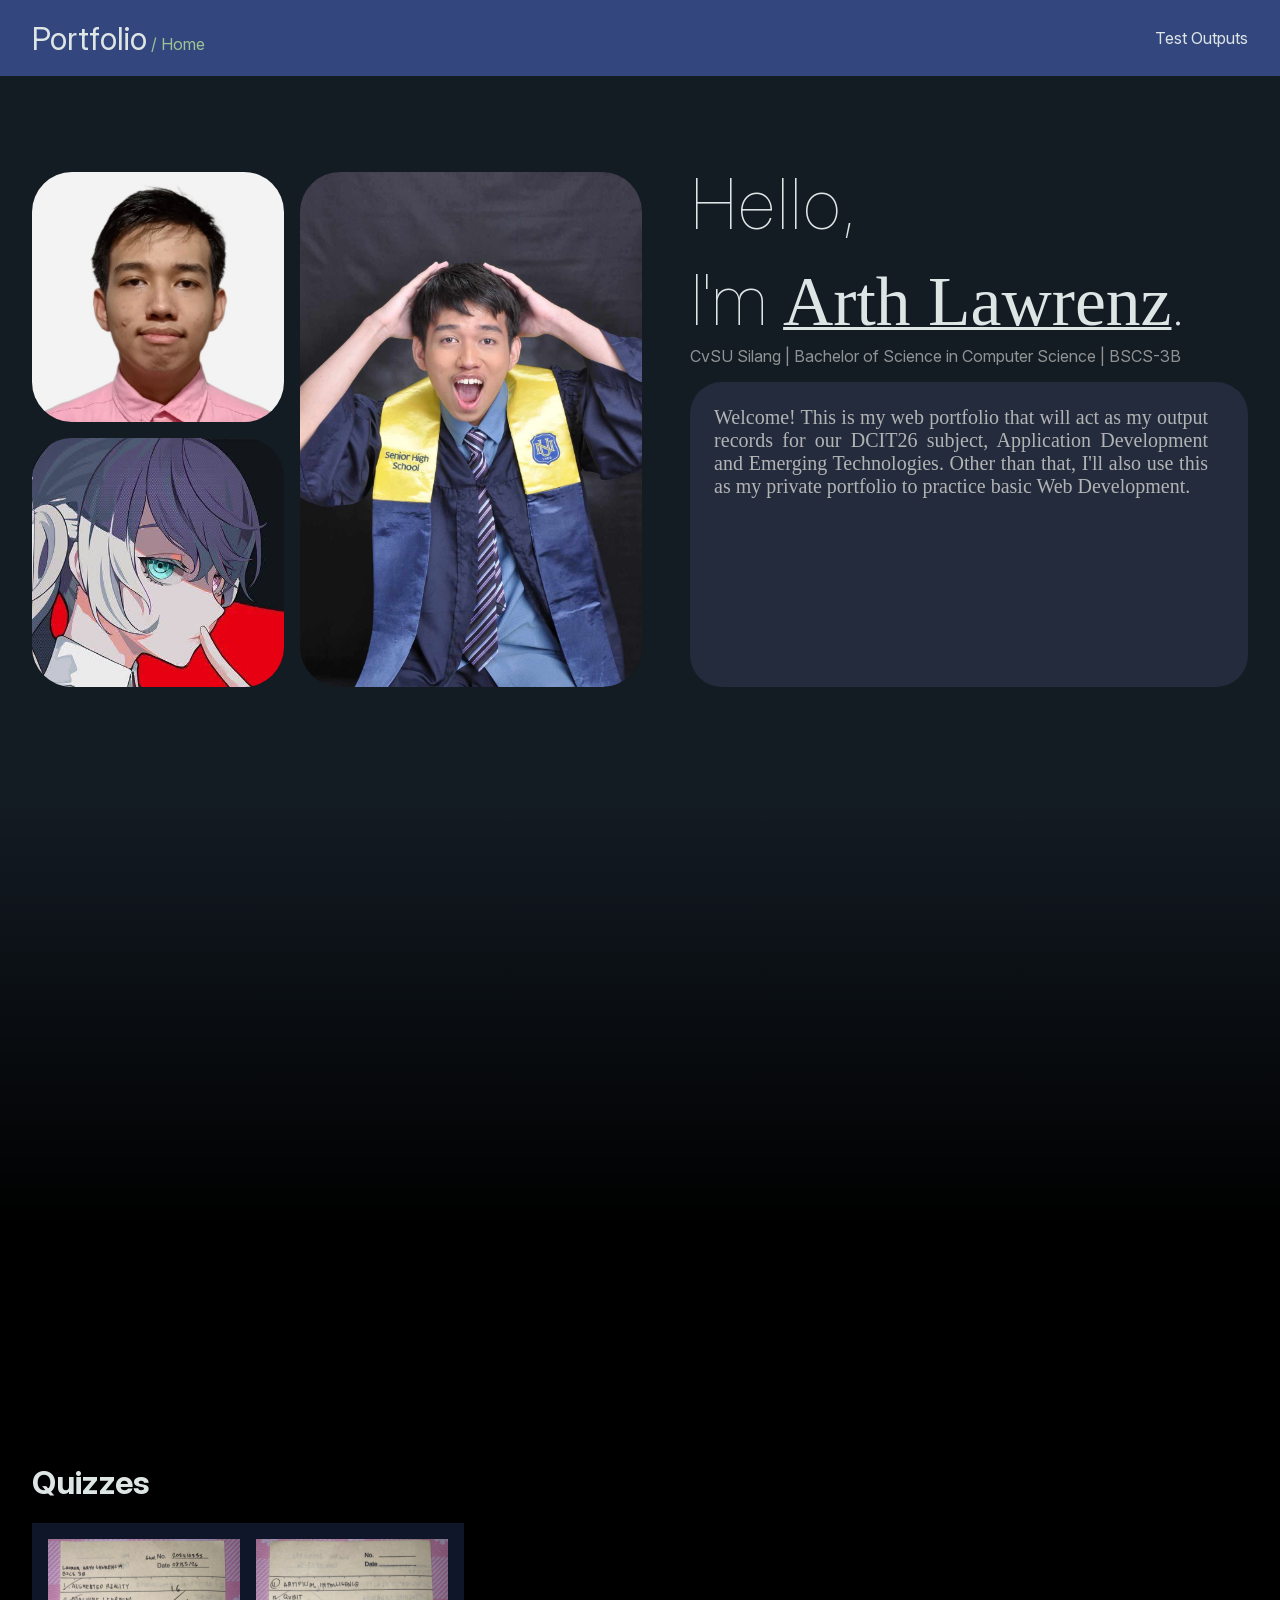
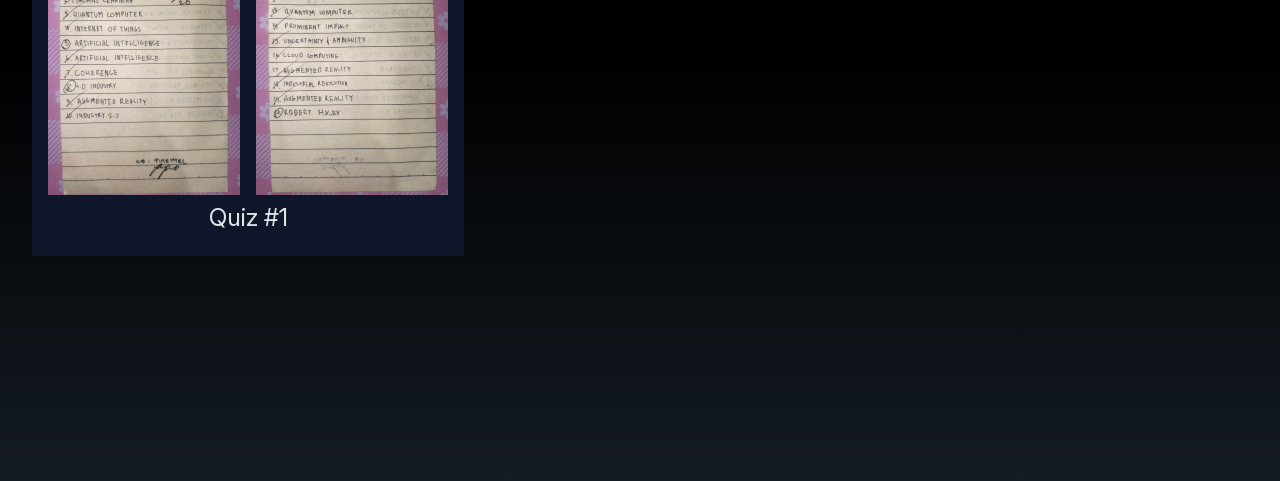
<file: docs/index.html>
<!DOCTYPE html>
<html>
    <head>
        <link rel="stylesheet" href="./style/index.css">
    </head>

    <body>
        <div class="top-bar">
            <div class="page-name">
                <h1>Portfolio</h1>
                <p class="crumb">/ Home</p>
            </div>
            <div class="navigation">
                <a>Test</a>
                <a>Outputs</a>
            </div>
            
        </div>

        <div class="main-content">
            <div class="hero">
                <div class="collage">
                    <div class="collage-stack">
                        <img src="./assets//images/collage-image-1.png">
                        <img src="./assets//images/collage-image-2.jpg">
                    </div>
                    <img src="./assets/images/hero-image.jpeg" class="hero-image">
                </div>
                <div class="text">
                    <h1 class="hello"></h1>
                    <div class="name-line">
                        <span>I'm </span><span class="name">Arth Lawrenz</span><span>.</span>
                    </div>
                    <div class="title-showcase">
                        <p>CvSU Silang</p>
                        <p>Bachelor of Science in Computer Science</p>
                        <p>BSCS-3B</p>
                    </div>
                    <br>
                    <p class="hero-paragraph">
                        Welcome! This is my web portfolio that will act as my output records for our DCIT26 subject, 
                        Application Development and Emerging Technologies. Other than that, I'll also use this as my private portfolio
                        to practice basic Web Development.
                    </p>
                </div>
                
            </div>
            
            <br>
            <div class="transittion-wrapper-1">
                <div class="section-transition-1">
                <!-- black transition with transition animation -->    
                </div>
            </div>


            <div class="quizzes">
                <h1>Quizzes</h1>
                <div class="quiz-cards">
                    <div class="quiz-1-card">
                        <div class=""quiz-1-images>
                            <img src="./assets/images/quiz-1-1.jpg">
                            <img src="./assets/images/quiz-1-2.jpg">    
                        </div>
                        <p class="quiz-1-title">Quiz #1</p>
                    </div>
                </div>
            </div>



            <div class="footer">

            </div>
        </div>
    </body>
</html>
</file>
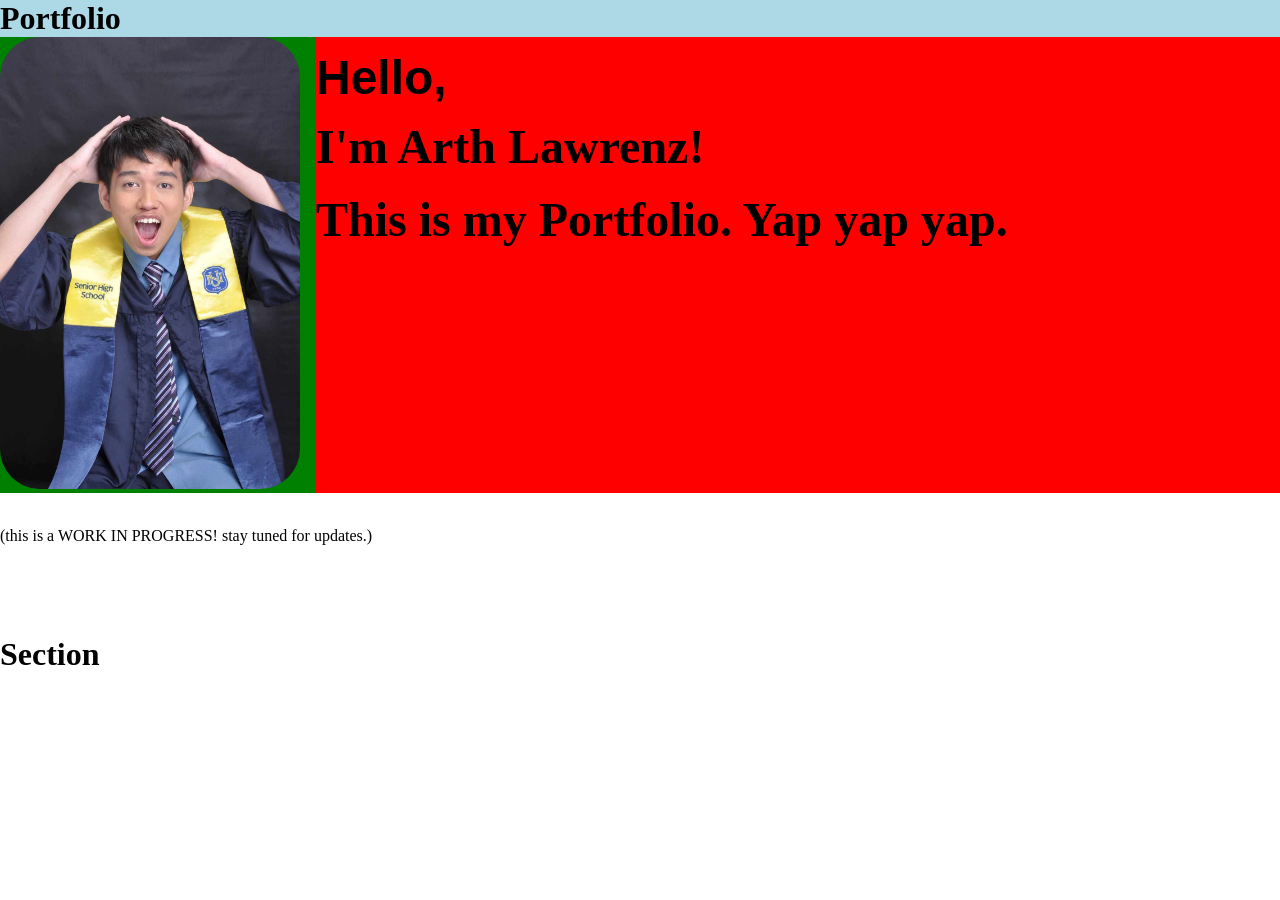
<file: page/index.html>
<!DOCTYPE html>
<html>
    <head>
        <link rel="stylesheet" href="../style/index.css">
    </head>

    <body>
        <div class="top-bar">
            <h1>Portfolio</h1>
        </div>

        <div class="main-content">
            <div class="hero">
                <div class="image">
                    <img src="../assets/images/hero-image.jpeg">
                </div>
                <div class="text">
                    <h1 class="hello"></h1>
                    <h2 class="name">I'm Arth Lawrenz!</h2>
                    <br>
                    <h2>This is my Portfolio. Yap yap yap.</h2>
                </div>
                
            </div>
            
            <br>
            <p>(this is a WORK IN PROGRESS! stay tuned for updates.)</p>
            
            <br><br><br>
            <div class="quizzes">
                <h1>Section</h1>
            </div>
        </div>
    </body>
</html>
</file>
<file: docs/style/index.css>
html {
    scroll-behavior: smooth;
}

body {
    background-color: #131B23;
    margin: 0px;
}

.top-bar {
    display: flex;
    flex-direction: row;
    margin: 0px;
    padding: 0.75rem;
    padding-left: 2rem;
    padding-right: 2rem;
    height: 3.25rem;
    background-color: #33477E;
    position: sticky;
    top: 0;
    z-index: 100;
    align-items: center;
    color: #DEE5E5;
    font-family: "Inter";
}

.top-bar > * {
    margin: 0px;
    padding: 0px;
}

.top-bar .page-name {
    display: flex;
    flex-direction: row;
    align-items: flex-end;
    gap: 0.25rem
}

.top-bar .page-name > * {
    font-family: "Inter";
    font-weight: normal;
    padding: 0px;
    margin: 0px;
}

.top-bar .page-name .crumb {
    color: #9fc395;
    
    padding-bottom: 0.25rem;
}

.top-bar .navigation {
    margin-left: auto;
    max-width: 7rem;
}

.main-content {
    display: flex;
    flex-direction: column;
}

.hero {
    display: flex;
    flex-direction: row;
    flex-wrap: wrap;
    justify-content: space-evenly;
}

.hero > * {
    padding: 0px;
    margin: 1rem;
    animation: hero-transition linear;
    animation-timeline: scroll();
    animation-range: 10% 50%;
    animation-fill-mode: forwards;
}

@keyframes hero-transition {
    to {
        opacity: 0;
    }
}

.hero .text {
    display: flex;
    flex-direction: column;
    flex-grow: 1;
    flex-shrink: 1;
    flex-basis: 21rem;
    overflow-wrap: break-word;
    min-width: 21rem;
    padding-top: 4rem;
}

.hero .text > *, .hero .text .name-line > * {
    padding: 0px;
    margin: 0px;
    font-size: 4.35rem;
    font-family: "Inter";
    line-height: 6rem;
    color: #DEE5E5; 
}

@media (orientation: portrait) {
    .hero .text {
        justify-content: center;
        padding: 2rem;
    }
}

.hero .text .name-line > * {
    font-weight: lighter;
    line-height: 5rem;
}

.hero .text .name {
    font-family: "Segoe UI";
    font-weight: normal;
    text-decoration: underline;
    text-decoration-thickness: 0.2rem;
}

.hero .text .title-showcase {
    padding: 0px;
    margin: 0px;
    display: flex;
    flex-direction: row;
    gap: 0.25rem;
    max-height: 1rem;
    align-content: center;
}

.hero .text .title-showcase > p {
    padding: 0px;
    margin: 0px;
    font-family: "Inter";
    font-size: 1rem;
    line-height: 1rem;
    color: #909393;
}

.hero .text .title-showcase > p:not(:last-child)::after {
    content: " | ";
}

.hero .text .hero-paragraph {
    line-height: normal;
    font-weight: normal;
    font-family: "Segoe UI";
    font-size: 1.25rem;
    color: #b2b4b4;
    margin: 0px;
    text-align: justify;
    padding: 1.5rem 2.5rem 1.5rem 1.5rem;
    background-color: rgb(36, 43, 61);
    border-radius: 2rem;
    corner-shape: squircle;
    flex-grow: 1;
    margin-bottom: 5rem;
    margin-right: 1rem;
}

.hero .collage {
    min-width: 0;
    display: flex;
    flex-direction: row;
    align-items: center;
    flex-shrink: 1;
    padding: 5rem 1rem 5rem 1rem;
    gap: 1rem;
}

.hero .collage > img {
    border-radius: 40px;
    corner-shape: squircle;
    width: auto;
    height: auto;
    max-height: 32.2rem;
    min-width: 0;
}

.hero .collage .collage-stack {
    min-width: 0;
    display: flex;
    flex-direction: column; 
    gap: 1rem;
    flex-shrink: 1.05;
}

.hero .collage .collage-stack > img {
    max-height: 15.6rem;
    width: auto;
    height: auto;
    border-radius: 40px;
    corner-shape: squircle;
}

.quizzes {
    padding: 0rem 2rem 0rem 2rem;
    margin-top: -40rem;
    animation: quizzes-transition linear;
    animation-timeline: scroll();
    animation-range: 30% 70%;
    animation-fill-mode: forwards;
}

@keyframes quizzes-transition {
    to {
        margin-top: -55rem;
    }
}

.quizzes > h1 {
    font-family: "inter";
    font-size: 2rem;
    color: #DEE5E5;
}

.quiz-cards {
    display: flex;
    flex-direction: row;
}

.quiz-cards > div {
    background-color: #0f1629;
    display: flex;
    flex-direction: column;
    align-items: center;
    padding: 1rem;
}

.quiz-cards > div > div {
    display: flex;
    flex-direction: row;
    gap: 1rem;
}

.quiz-cards > div > p {
    font-family: "Inter";
    font-size: 1.5rem;
    color: #DEE5E5;
    padding: 0;
    margin: 0.5rem;
}

.quiz-cards > div > div > img {
    max-width: 12rem;
    width: auto;
    height: auto;
}

.transition-wrapper-1 {
    display: flex;
    justify-content: end;
    max-height: 1rem;
}

.section-transition-1 {
    bottom: 0;
    background-image: linear-gradient(rgb(50 50 50 / 0), rgb(0 0 0), rgb(0 0 0), rgb(51 71 126 / 0));
    height: 50rem;
    animation: transition linear;
    animation-timeline: scroll();
    animation-range: 10% 90%;
    animation-fill-mode: forwards;
    padding-top: 15rem;
    padding-bottom: 15rem;
}

@keyframes transition {
    to {
        translate: 0rem -80rem;
    }
}

.hello {
    font-family: "Inter";
    font-weight: lighter;
    letter-spacing: 0.15rem;
}

.hello::after {
    content: "Hello,";
    display: inline-block;
    animation: helloAnimation 10s infinite cubic-bezier(0.10, 0, 0.5, 0);
    z-index: 0;
}

@keyframes helloAnimation {
    83.5% {
        opacity: 1;
    }
    93% {
        opacity: 0;
    }
    100% {
        content: "Hello,";
    }
    0% {
        content: "Hello,";
    }
    3% {
        opacity: 1;
    }
    8.5% {
        opacity: 1;
    }
    

    18% {
        opacity: 0;
    }
    25% {
        content: "こんにちは,";
    }
    28% {
        opacity: 1;
    }

    33.5% {
        opacity: 1;
    }



    43% {
        opacity: 0;
    }
    50% {
        content: "Kumusta,";
    }
    53% {
        opacity: 1;
    }

    58.5% {
        opacity: 1;
    }


    
    68% {
        opacity: 0;
    }
    75% {
        content: "안녕,";
    }
    78% {
        opacity: 1;
    }
}

.footer {
    height: 10rem;
}

@font-face {
    font-family: "Inter";
    src: url("../assets//fonts//Inter-4.1/InterVariable.ttf");
}
</file>
<file: style/index.css>
html {
    font-size: 100%;
}

body {
    margin: 0px;
}

.top-bar {
    margin: 0px;
    padding: 0px;
    background-color: lightblue;
    position: sticky;
    top: 0;
}

.top-bar > * {
    margin: 0px;
    padding: 0px;
}

.main-content {
    display: flex;
    flex-direction: column;
}

.hero {
    background-color: green;
    display: flex;
    flex-direction: row;
    flex-wrap: wrap;
    justify-content: center;
    gap: 1rem;
}

.hero > * {
    padding: 0px;
}

.hero .text {
    background-color: red;
    flex-grow: 1;
    flex-shrink: 1;
    flex-basis: 28rem;
    overflow-wrap: break-word;
    min-width: 28rem;
}

.hero .text > * {
    padding: 0px;
    margin: 0px;
    font-size: 3rem;
}

.hero .image > img {
    width: 300px;
    height: auto;
    border-radius: 40px;
    corner-shape: squircle;
}

.hello {
    font-family: "Source Han Sans", "Noto Sans", sans-serif;
    line-height: 1.7;
}

.hello::after {
    content: "Hello,";
    animation: helloAnimation 10s infinite cubic-bezier(0.11, 0, 0.5, 0);
}

@keyframes helloAnimation {
    90% {
        opacity: 1;
    }
    92% {
        opacity: 0;
    }
    100% {
        content: "Hello,";
    }
    0% {
        content: "Hello,";
    }
    3% {
        opacity: 1;
    }

    15% {
        opacity: 1;
    }
    

    17% {
        opacity: 0;
    }
    25% {
        content: "こんにちは,";
    }
    28% {
        opacity: 1;
    }

    40% {
        opacity: 1;
    }

    42% {
        opacity: 0;
    }
    50% {
        content: "Kumusta,";
    }
    53% {
        opacity: 1;
    }

    65% {
        opacity: 1;
    }

    
    67% {
        opacity: 0;
    }
    75% {
        content: "안녕,";
    }
    78% {
        opacity: 1;
    }
}
</file>
